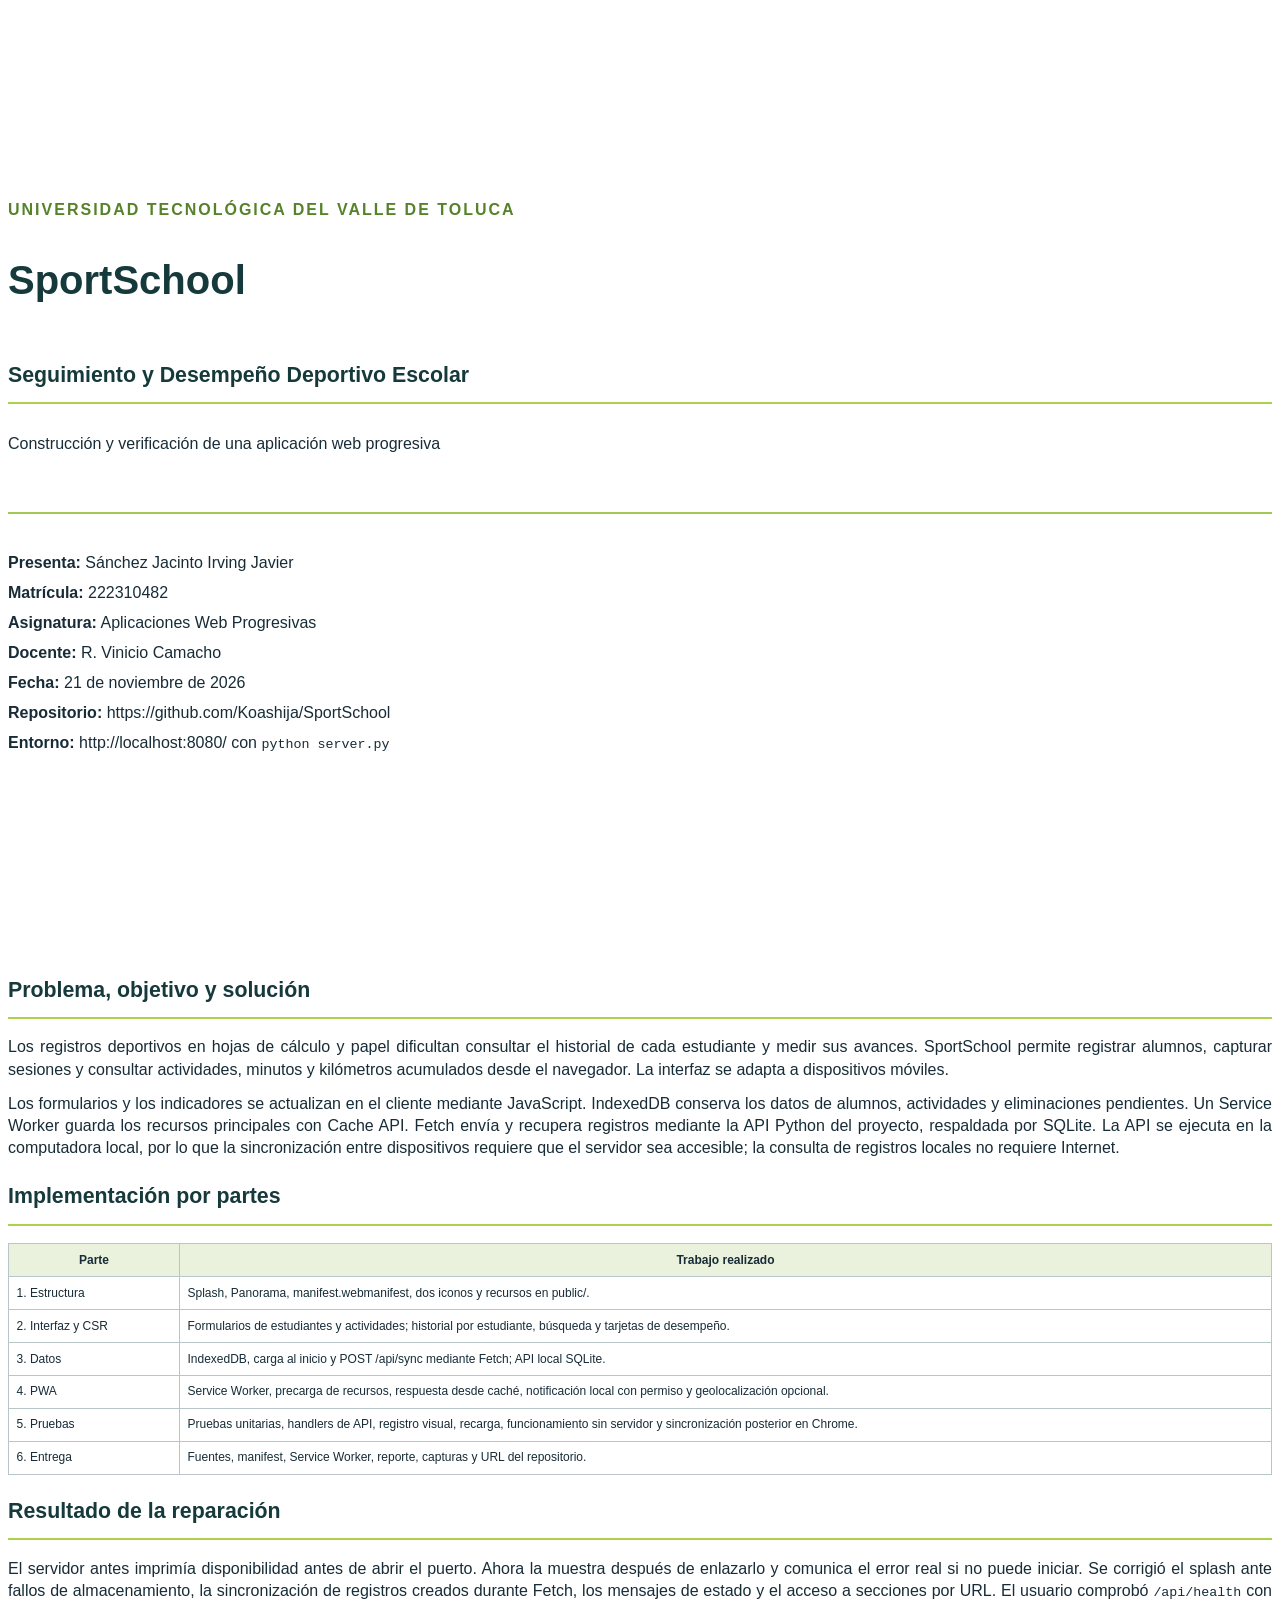
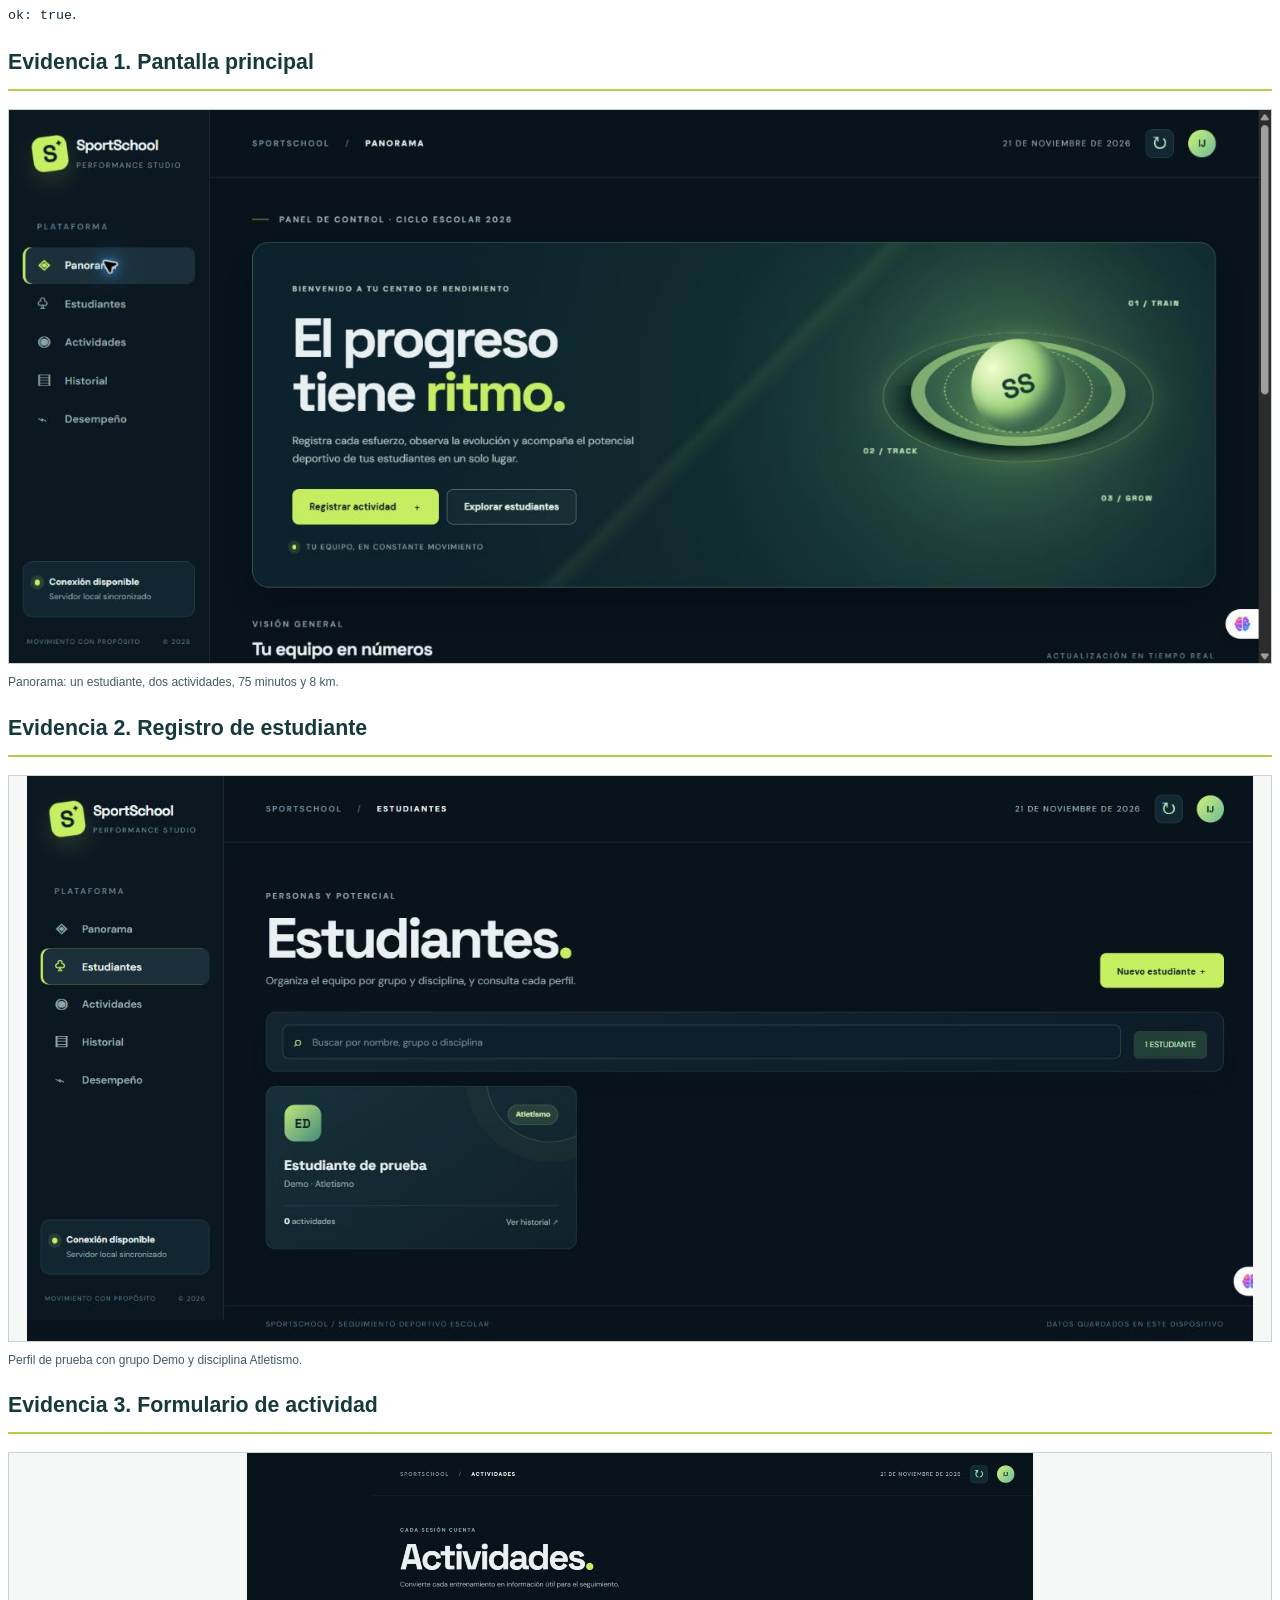
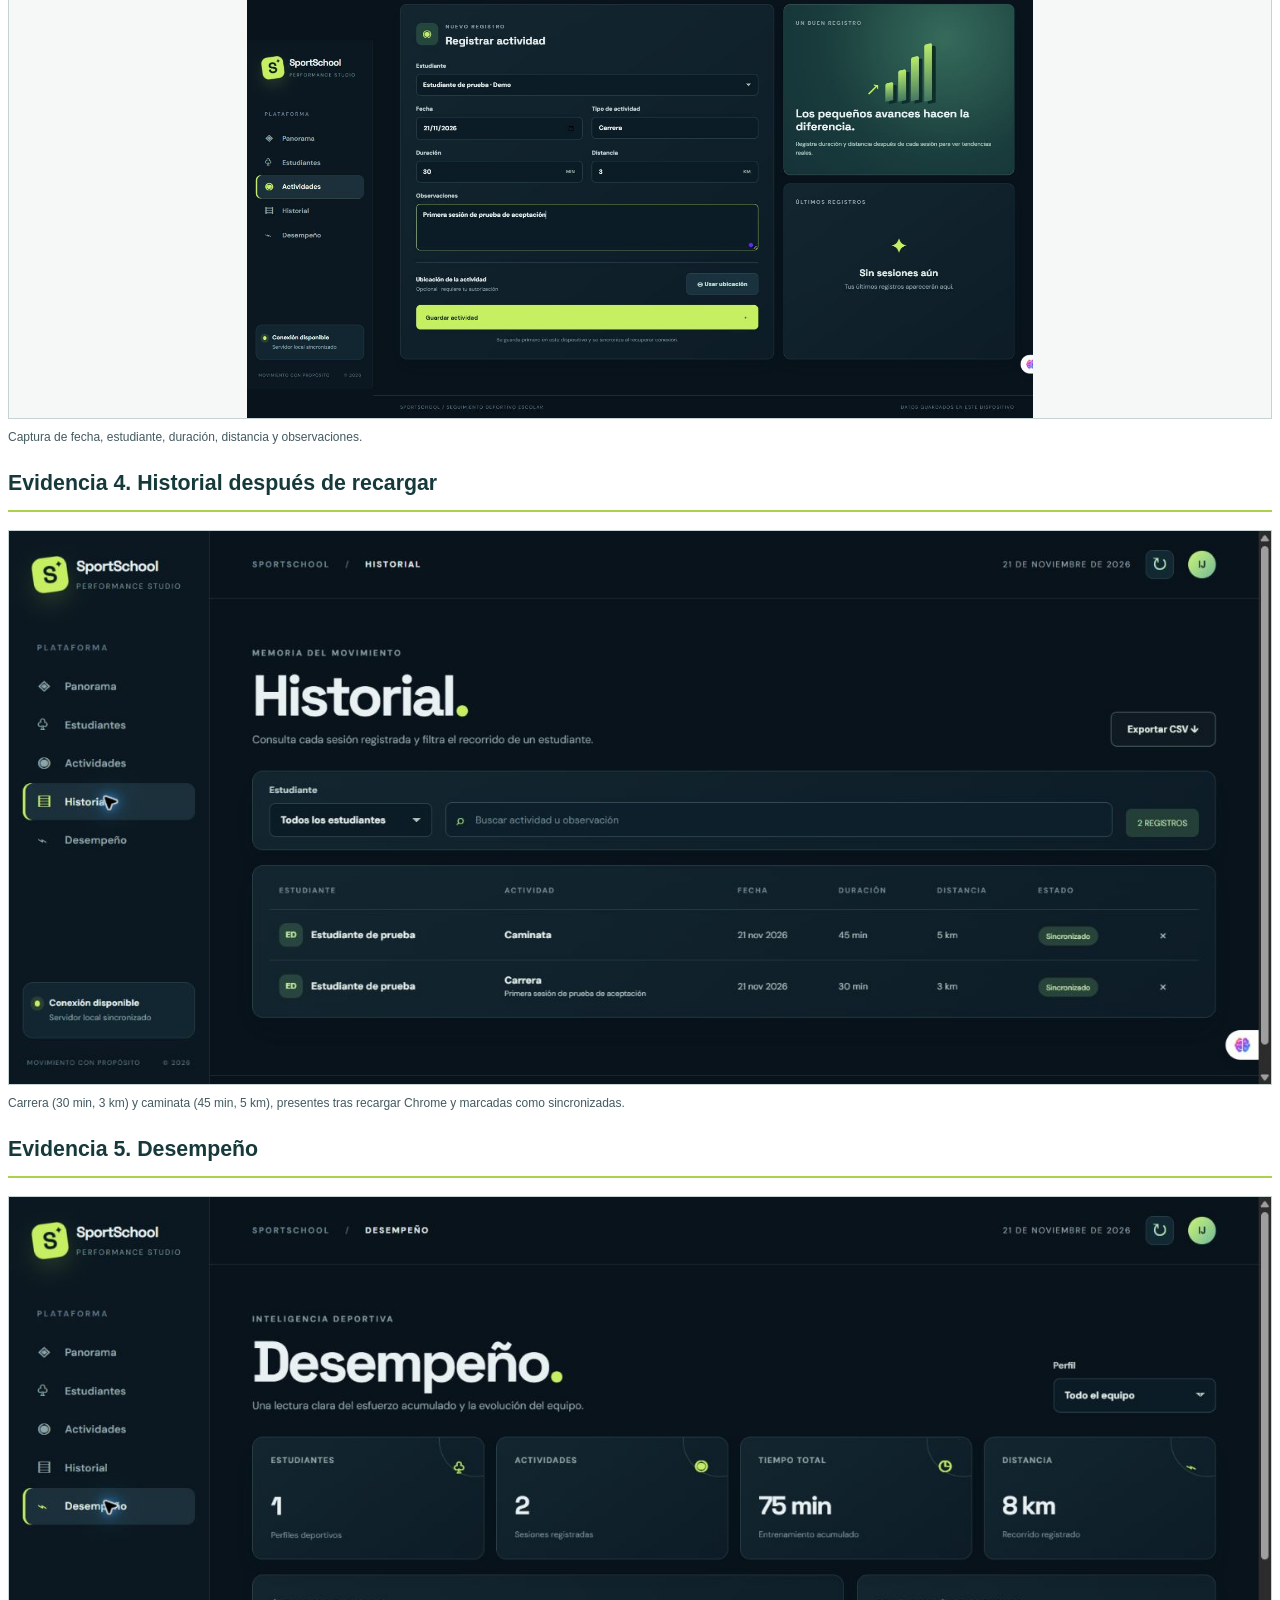
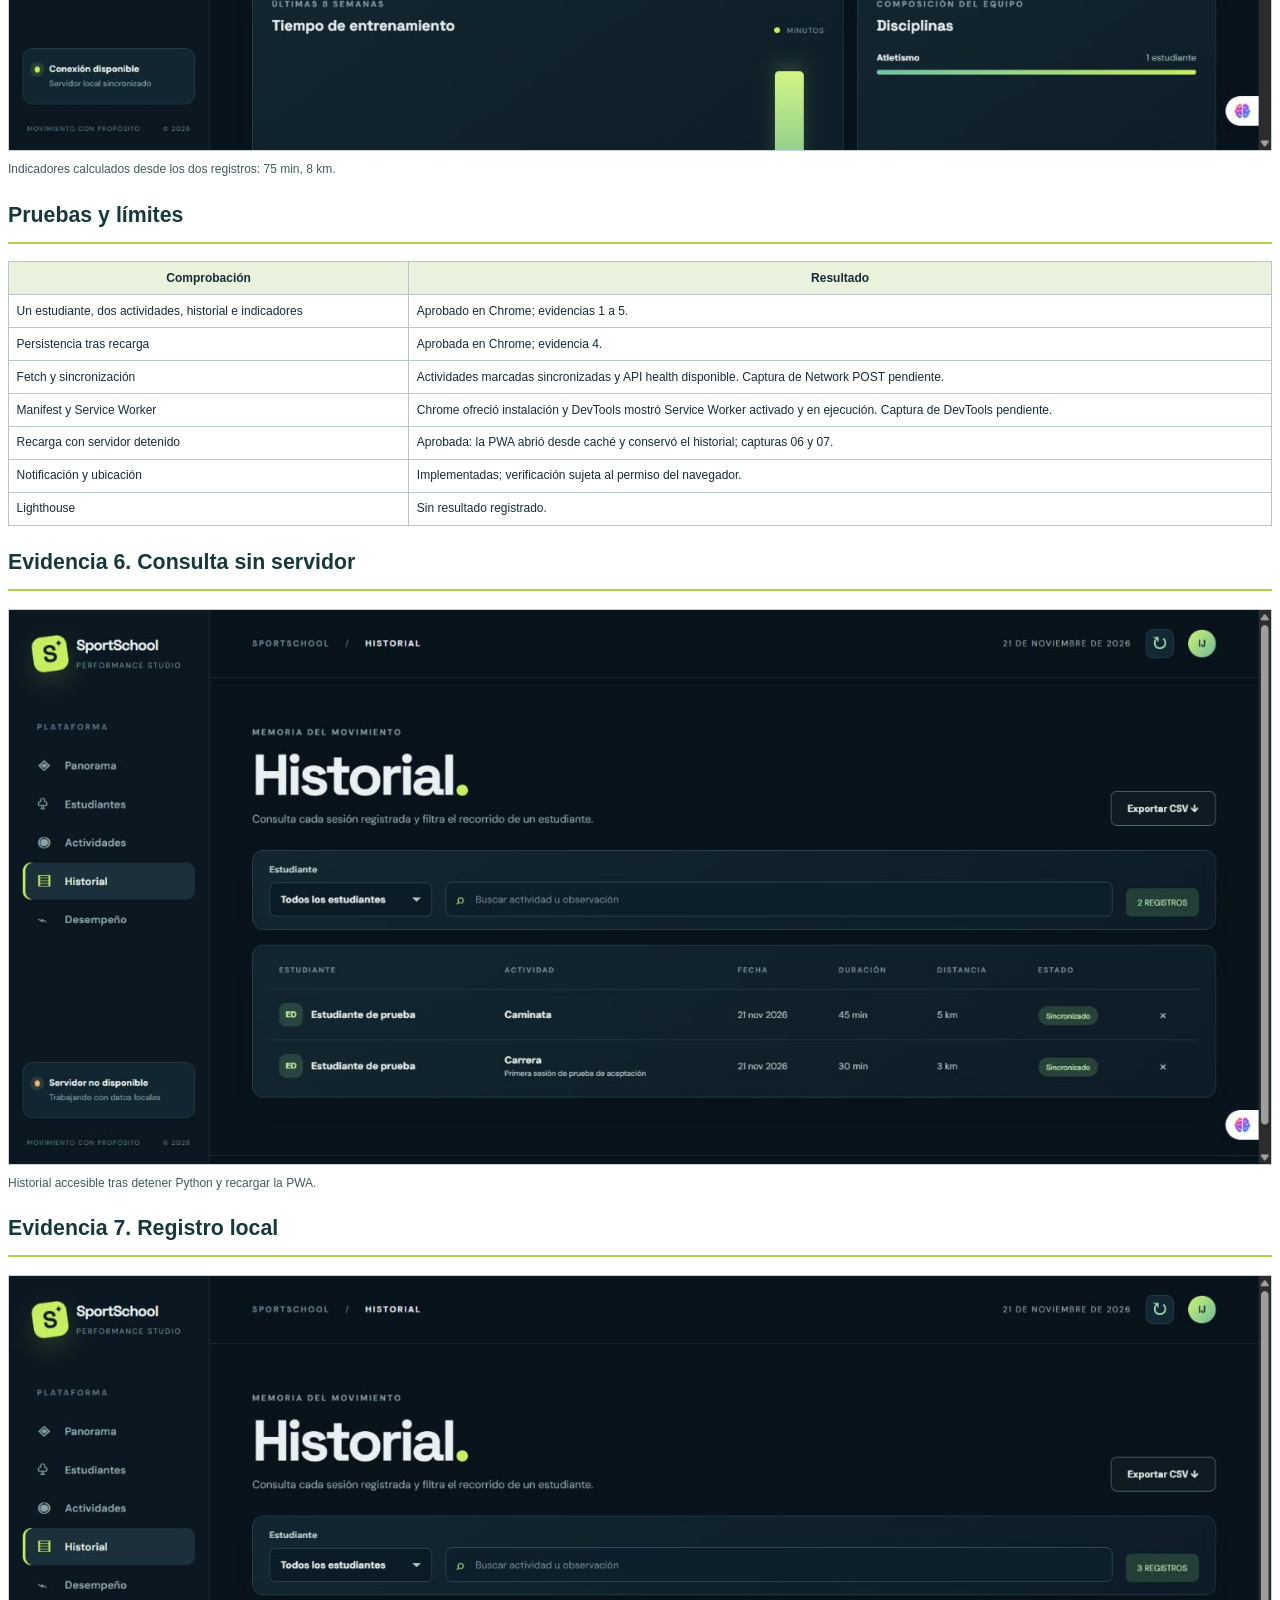
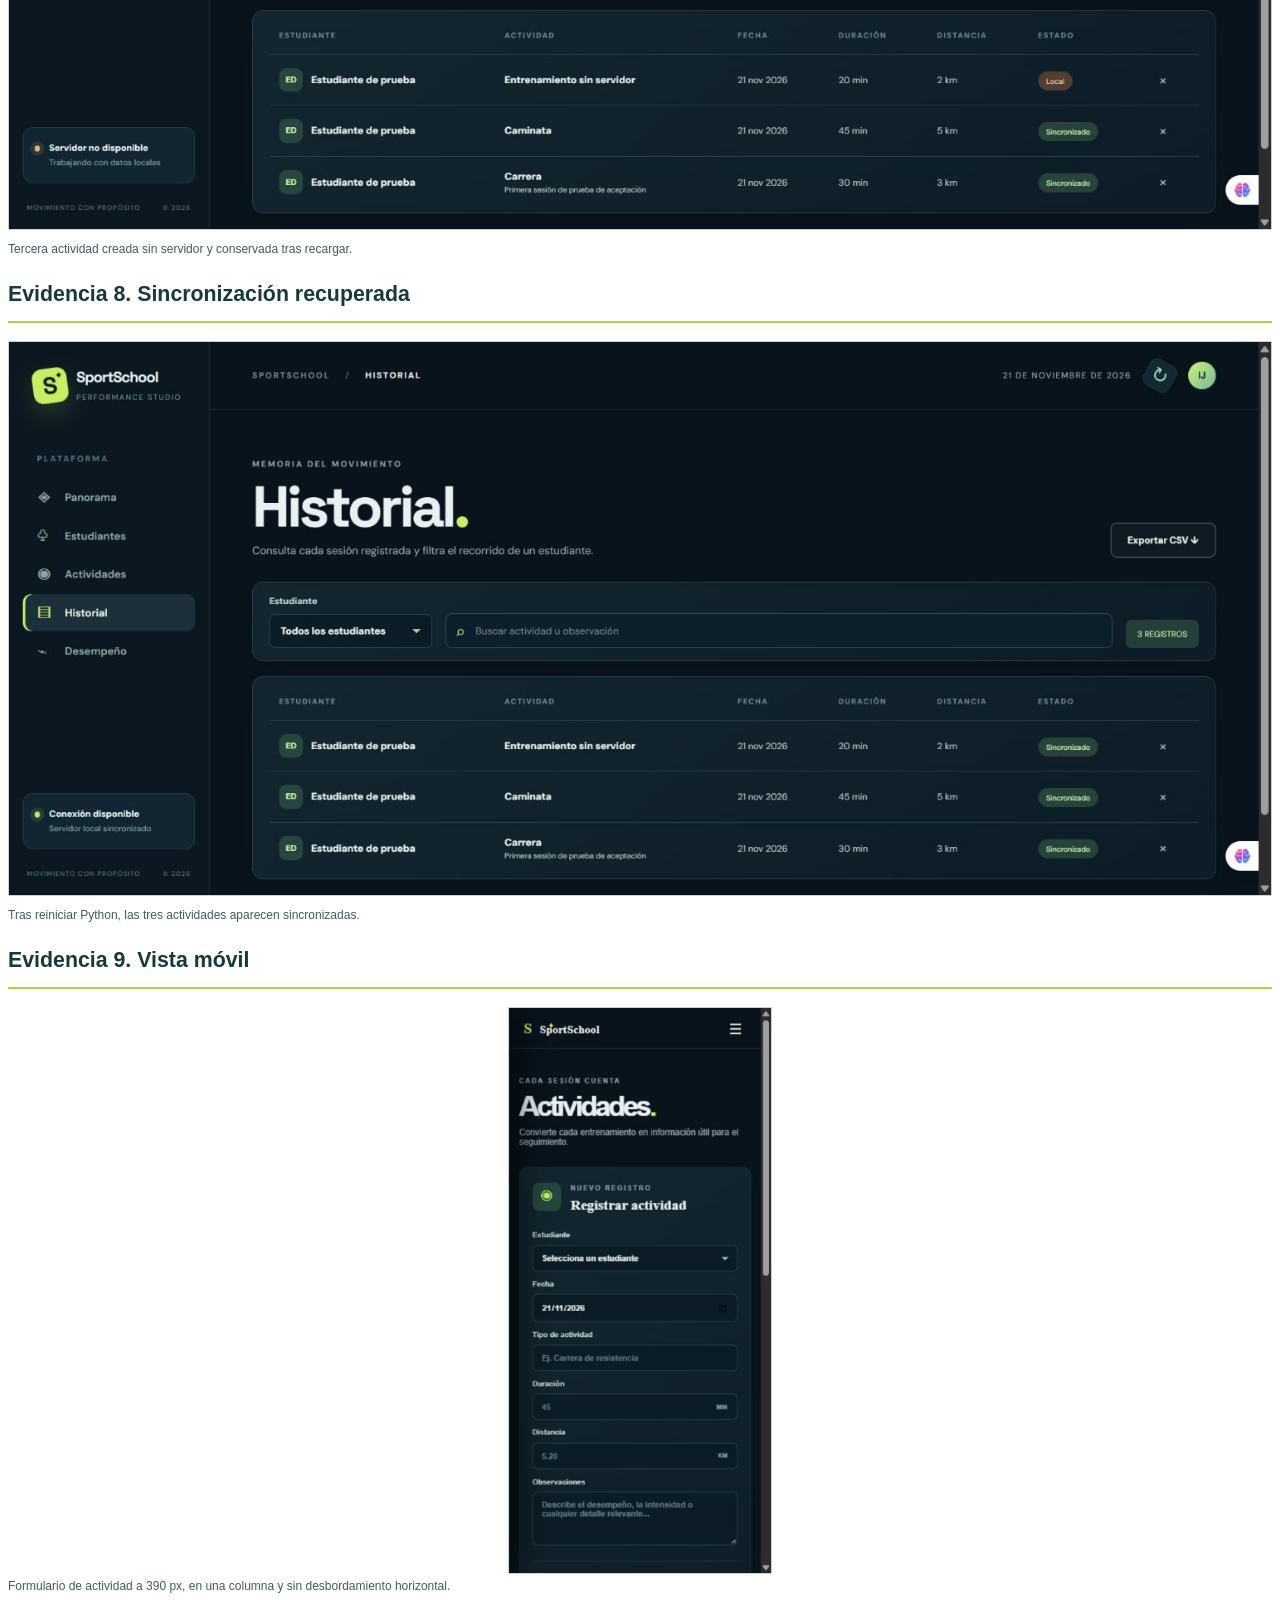
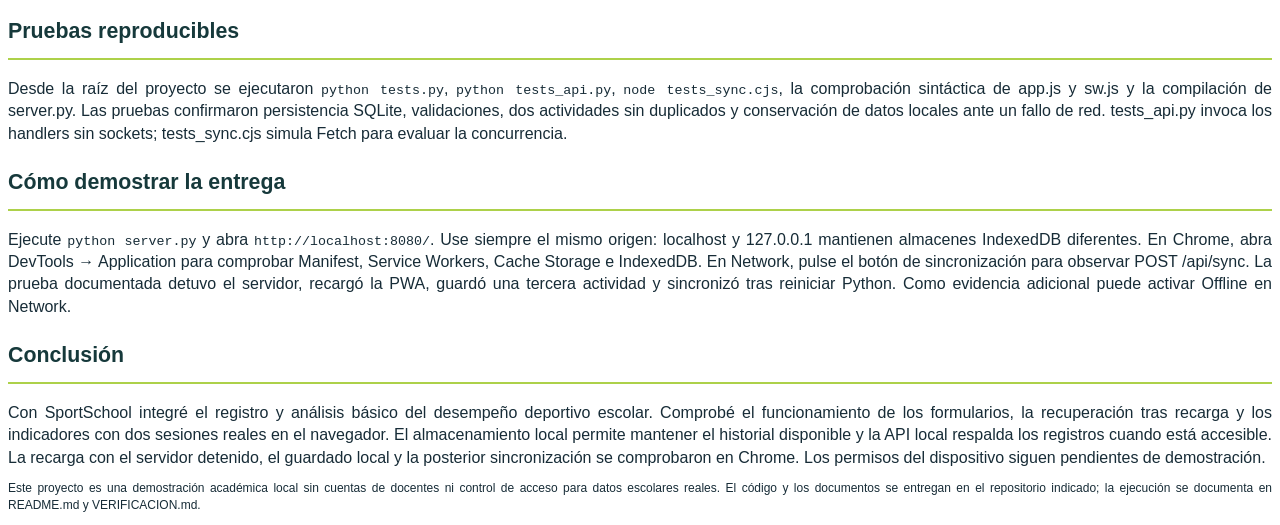
<file: documentacion/Reporte_final.html>
<!doctype html><html lang="es"><head><meta charset="utf-8"><title>Reporte SportSchool</title><style>
@page{size:A4;margin:16mm}*{box-sizing:border-box}body{font:12pt Arial,sans-serif;color:#172c37;line-height:1.4}h1,h2,h3{color:#16393b}h1{font-size:30pt;margin:8mm 0}h2{font-size:16pt;border-bottom:2px solid #add14a;padding-bottom:3mm;margin-top:6mm}h3{font-size:12pt;margin:3mm 0}p{margin:3mm 0;text-align:justify}.cover{height:250mm;display:flex;flex-direction:column;justify-content:center}.eyebrow{letter-spacing:2px;color:#56822a;font-weight:bold}.meta{border-top:2px solid #a3c858;margin-top:12mm;padding-top:8mm}.meta p{margin:2mm 0}.page{break-before:page}.evidence{width:100%;max-height:150mm;object-fit:contain;border:1px solid #c6d3d5;background:#f6f8f8}.portrait{width:auto;max-width:85mm;display:block;margin:auto}table{border-collapse:collapse;width:100%;font-size:9pt;margin:4mm 0}th,td{padding:2mm;border:1px solid #b8c6c9;vertical-align:top}th{background:#eaf1dc}code{font:10pt Consolas,monospace}.caption{font-size:9pt;color:#425a60;margin-top:1mm}.small{font-size:9pt}
</style></head><body>
<section class="cover"><div class="eyebrow">UNIVERSIDAD TECNOLÓGICA DEL VALLE DE TOLUCA</div><h1>SportSchool</h1><h2>Seguimiento y Desempeño Deportivo Escolar</h2><p>Construcción y verificación de una aplicación web progresiva</p><div class="meta"><p><b>Presenta:</b> Sánchez Jacinto Irving Javier</p><p><b>Matrícula:</b> 222310482</p><p><b>Asignatura:</b> Aplicaciones Web Progresivas</p><p><b>Docente:</b> R. Vinicio Camacho</p><p><b>Fecha:</b> 21 de noviembre de 2026</p><p><b>Repositorio:</b> https://github.com/Koashija/SportSchool</p><p><b>Entorno:</b> http://localhost:8080/ con <code>python server.py</code></p></div></section>
<section class="page"><h2>Problema, objetivo y solución</h2><p>Los registros deportivos en hojas de cálculo y papel dificultan consultar el historial de cada estudiante y medir sus avances. SportSchool permite registrar alumnos, capturar sesiones y consultar actividades, minutos y kilómetros acumulados desde el navegador. La interfaz se adapta a dispositivos móviles.</p><p>Los formularios y los indicadores se actualizan en el cliente mediante JavaScript. IndexedDB conserva los datos de alumnos, actividades y eliminaciones pendientes. Un Service Worker guarda los recursos principales con Cache API. Fetch envía y recupera registros mediante la API Python del proyecto, respaldada por SQLite. La API se ejecuta en la computadora local, por lo que la sincronización entre dispositivos requiere que el servidor sea accesible; la consulta de registros locales no requiere Internet.</p><h2>Implementación por partes</h2><table><tr><th>Parte</th><th>Trabajo realizado</th></tr><tr><td>1. Estructura</td><td>Splash, Panorama, manifest.webmanifest, dos iconos y recursos en public/.</td></tr><tr><td>2. Interfaz y CSR</td><td>Formularios de estudiantes y actividades; historial por estudiante, búsqueda y tarjetas de desempeño.</td></tr><tr><td>3. Datos</td><td>IndexedDB, carga al inicio y POST /api/sync mediante Fetch; API local SQLite.</td></tr><tr><td>4. PWA</td><td>Service Worker, precarga de recursos, respuesta desde caché, notificación local con permiso y geolocalización opcional.</td></tr><tr><td>5. Pruebas</td><td>Pruebas unitarias, handlers de API, registro visual, recarga, funcionamiento sin servidor y sincronización posterior en Chrome.</td></tr><tr><td>6. Entrega</td><td>Fuentes, manifest, Service Worker, reporte, capturas y URL del repositorio.</td></tr></table><h2>Resultado de la reparación</h2><p>El servidor antes imprimía disponibilidad antes de abrir el puerto. Ahora la muestra después de enlazarlo y comunica el error real si no puede iniciar. Se corrigió el splash ante fallos de almacenamiento, la sincronización de registros creados durante Fetch, los mensajes de estado y el acceso a secciones por URL. El usuario comprobó <code>/api/health</code> con <code>ok: true</code>.</p></section>
<section class="page"><h2>Evidencia 1. Pantalla principal</h2><img class="evidence" src="../evidencias/05-inicio.jpg"><p class="caption">Panorama: un estudiante, dos actividades, 75 minutos y 8 km.</p><h2>Evidencia 2. Registro de estudiante</h2><img class="evidence" src="../evidencias/01-estudiantes.jpg"><p class="caption">Perfil de prueba con grupo Demo y disciplina Atletismo.</p></section>
<section class="page"><h2>Evidencia 3. Formulario de actividad</h2><img class="evidence" src="../evidencias/02-formulario.jpg"><p class="caption">Captura de fecha, estudiante, duración, distancia y observaciones.</p><h2>Evidencia 4. Historial después de recargar</h2><img class="evidence" src="../evidencias/03-historial-recarga.jpg"><p class="caption">Carrera (30 min, 3 km) y caminata (45 min, 5 km), presentes tras recargar Chrome y marcadas como sincronizadas.</p></section>
<section class="page"><h2>Evidencia 5. Desempeño</h2><img class="evidence" src="../evidencias/04-desempeno.jpg"><p class="caption">Indicadores calculados desde los dos registros: 75 min, 8 km.</p><h2>Pruebas y límites</h2><table><tr><th>Comprobación</th><th>Resultado</th></tr><tr><td>Un estudiante, dos actividades, historial e indicadores</td><td>Aprobado en Chrome; evidencias 1 a 5.</td></tr><tr><td>Persistencia tras recarga</td><td>Aprobada en Chrome; evidencia 4.</td></tr><tr><td>Fetch y sincronización</td><td>Actividades marcadas sincronizadas y API health disponible. Captura de Network POST pendiente.</td></tr><tr><td>Manifest y Service Worker</td><td>Chrome ofreció instalación y DevTools mostró Service Worker activado y en ejecución. Captura de DevTools pendiente.</td></tr><tr><td>Recarga con servidor detenido</td><td>Aprobada: la PWA abrió desde caché y conservó el historial; capturas 06 y 07.</td></tr><tr><td>Notificación y ubicación</td><td>Implementadas; verificación sujeta al permiso del navegador.</td></tr><tr><td>Lighthouse</td><td>Sin resultado registrado.</td></tr></table></section>
<section class="page"><h2>Evidencia 6. Consulta sin servidor</h2><img class="evidence" src="../evidencias/06-offline-historial.jpg"><p class="caption">Historial accesible tras detener Python y recargar la PWA.</p></section>
<section class="page"><h2>Evidencia 7. Registro local</h2><img class="evidence" src="../evidencias/07-offline-nuevo-registro.jpg"><p class="caption">Tercera actividad creada sin servidor y conservada tras recargar.</p></section>
<section class="page"><h2>Evidencia 8. Sincronización recuperada</h2><img class="evidence" src="../evidencias/08-sincronizado-tras-reinicio.jpg"><p class="caption">Tras reiniciar Python, las tres actividades aparecen sincronizadas.</p></section>
<section class="page"><h2>Evidencia 9. Vista móvil</h2><img class="evidence portrait" src="../evidencias/09-vista-movil.jpg"><p class="caption">Formulario de actividad a 390 px, en una columna y sin desbordamiento horizontal.</p></section>
<section class="page"><h2>Pruebas reproducibles</h2><p>Desde la raíz del proyecto se ejecutaron <code>python tests.py</code>, <code>python tests_api.py</code>, <code>node tests_sync.cjs</code>, la comprobación sintáctica de app.js y sw.js y la compilación de server.py. Las pruebas confirmaron persistencia SQLite, validaciones, dos actividades sin duplicados y conservación de datos locales ante un fallo de red. tests_api.py invoca los handlers sin sockets; tests_sync.cjs simula Fetch para evaluar la concurrencia.</p><h2>Cómo demostrar la entrega</h2><p>Ejecute <code>python server.py</code> y abra <code>http://localhost:8080/</code>. Use siempre el mismo origen: localhost y 127.0.0.1 mantienen almacenes IndexedDB diferentes. En Chrome, abra DevTools → Application para comprobar Manifest, Service Workers, Cache Storage e IndexedDB. En Network, pulse el botón de sincronización para observar POST /api/sync. La prueba documentada detuvo el servidor, recargó la PWA, guardó una tercera actividad y sincronizó tras reiniciar Python. Como evidencia adicional puede activar Offline en Network.</p><h2>Conclusión</h2><p>Con SportSchool integré el registro y análisis básico del desempeño deportivo escolar. Comprobé el funcionamiento de los formularios, la recuperación tras recarga y los indicadores con dos sesiones reales en el navegador. El almacenamiento local permite mantener el historial disponible y la API local respalda los registros cuando está accesible. La recarga con el servidor detenido, el guardado local y la posterior sincronización se comprobaron en Chrome. Los permisos del dispositivo siguen pendientes de demostración.</p><p class="small">Este proyecto es una demostración académica local sin cuentas de docentes ni control de acceso para datos escolares reales. El código y los documentos se entregan en el repositorio indicado; la ejecución se documenta en README.md y VERIFICACION.md.</p></section>
</body></html>
</file>
